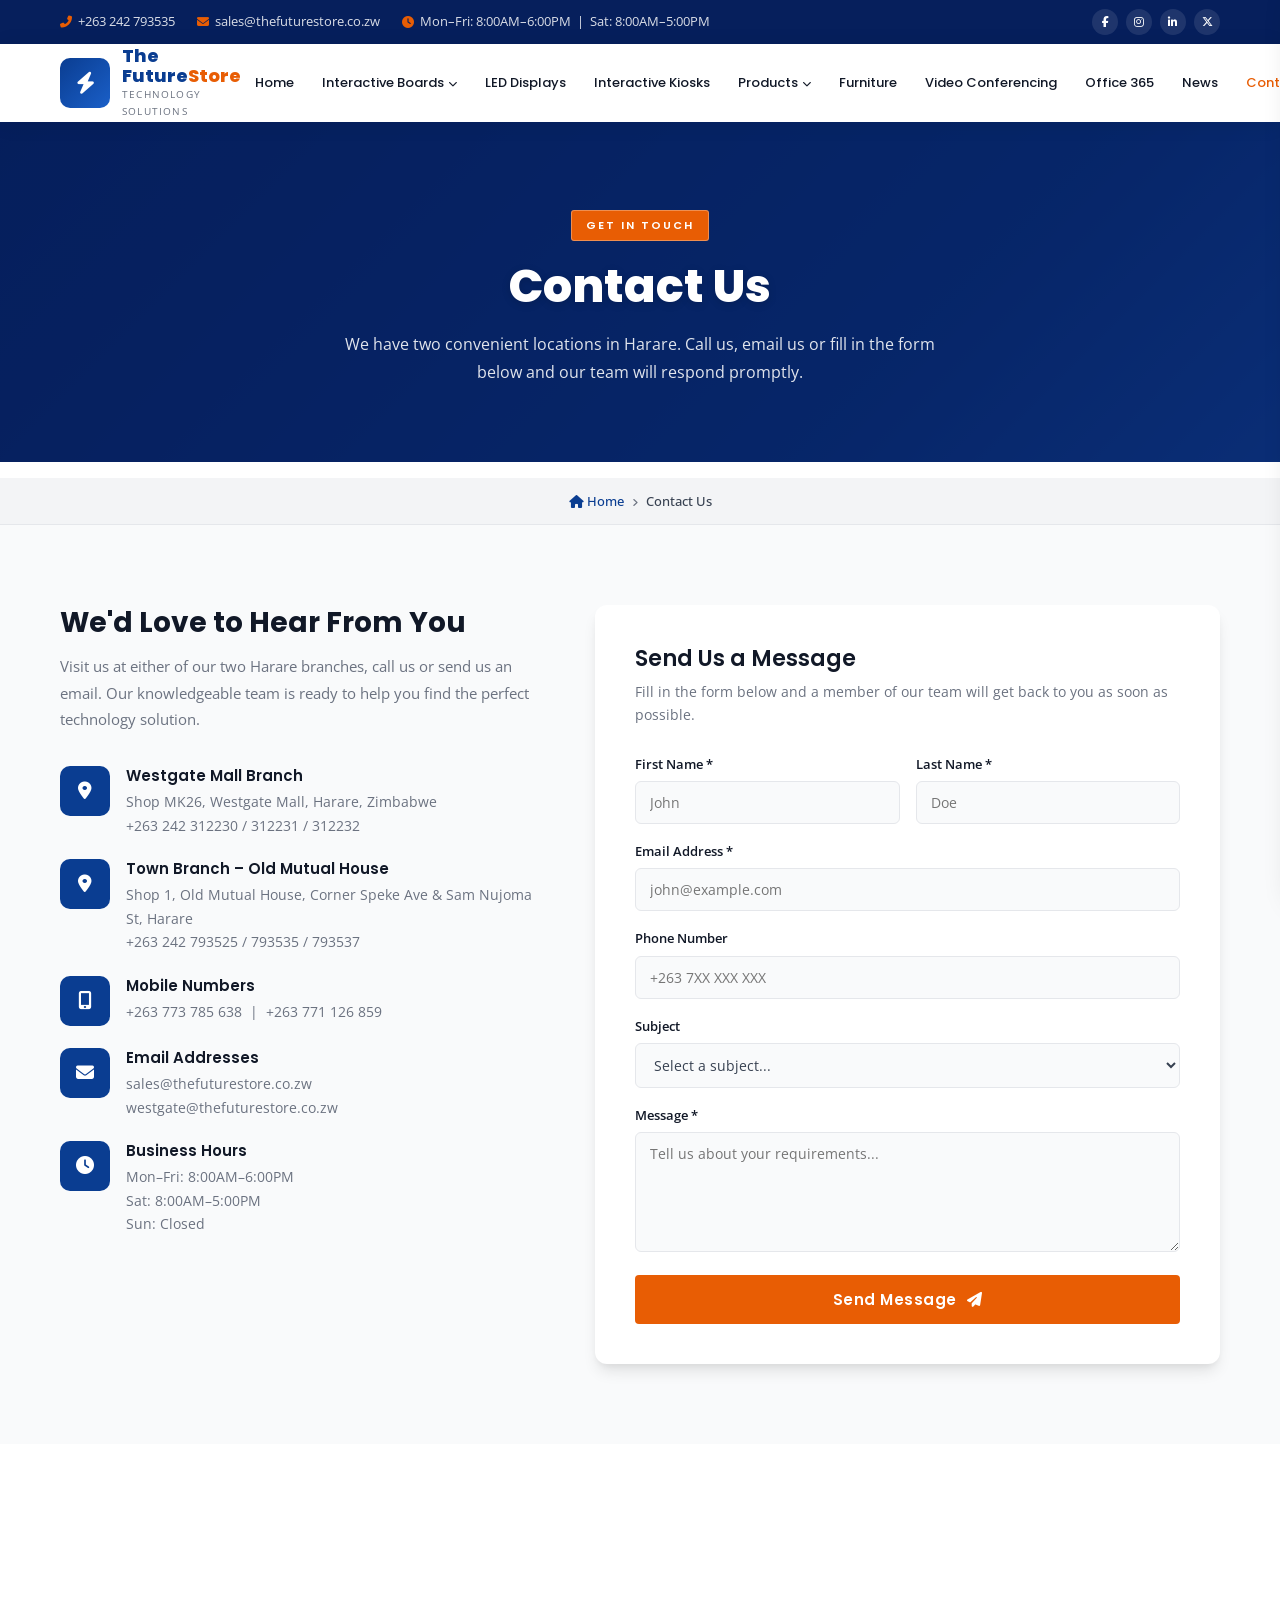
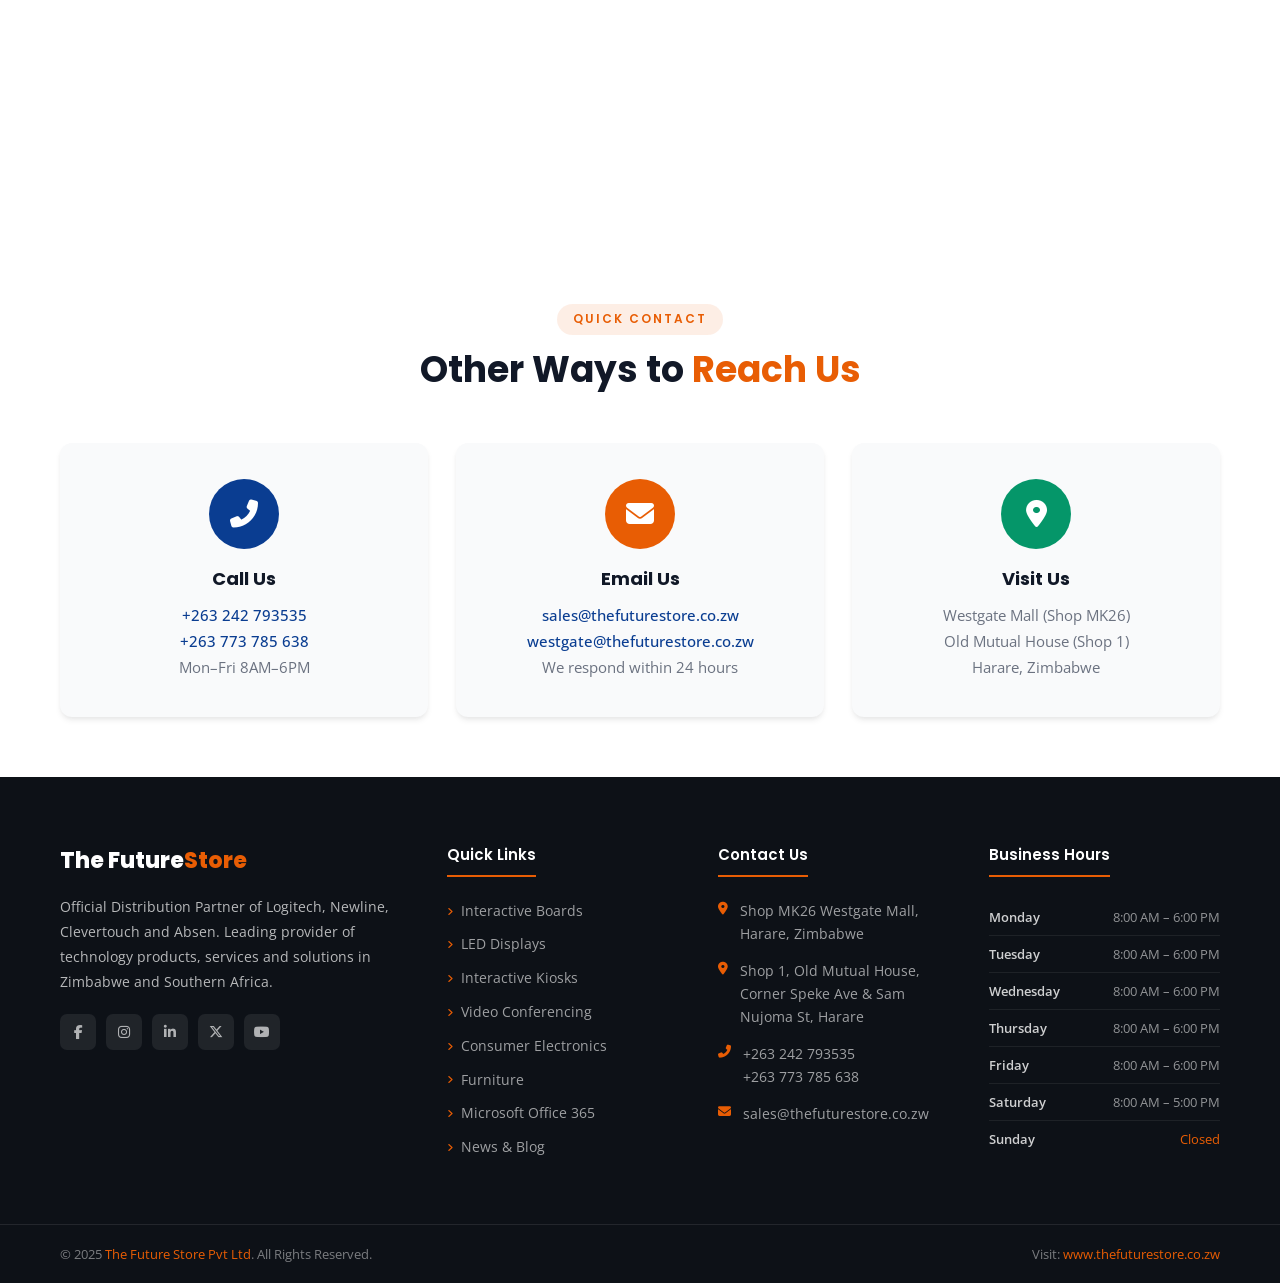
<file: contact.html>
<!DOCTYPE html>
<html lang="en">
<head>
  <meta charset="UTF-8">
  <meta name="viewport" content="width=device-width, initial-scale=1.0">
  <title>Contact Us - The Future Store</title>
  <meta name="description" content="Contact The Future Store Zimbabwe. Visit us at Westgate Mall or Old Mutual House in Harare. Call +263 242 793535 or email sales@thefuturestore.co.zw.">
  <meta name="keywords" content="contact, The Future Store, Harare, Zimbabwe, Westgate Mall, Old Mutual House, interactive boards, technology">

  <link rel="preconnect" href="https://fonts.googleapis.com">
  <link rel="preconnect" href="https://fonts.gstatic.com" crossorigin>
  <link href="https://fonts.googleapis.com/css2?family=Poppins:wght@300;400;500;600;700;800&family=Open+Sans:ital,wght@0,300;0,400;0,600;0,700;1,400&display=swap" rel="stylesheet">
  <link rel="stylesheet" href="https://cdnjs.cloudflare.com/ajax/libs/font-awesome/6.5.0/css/all.min.css">
  <link rel="stylesheet" href="css/style.css">

  <style>
    /* ── Page Hero – gradient only (no bg image) ── */
    .page-hero {
      position: relative;
      height: 340px;
      background: linear-gradient(135deg, var(--primary-dark) 0%, var(--primary) 70%, #1a5fc8 100%);
      display: flex;
      align-items: center;
    }
    .ph-content {
      position: relative;
      z-index: 1;
    }
    .ph-tag {
      display: inline-block;
      background: rgba(255,255,255,.18);
      color: #fff;
      font-family: 'Poppins', sans-serif;
      font-size: 11px;
      font-weight: 600;
      letter-spacing: 2px;
      text-transform: uppercase;
      padding: 5px 14px;
      border-radius: 3px;
      margin-bottom: 16px;
      border: 1px solid rgba(255,255,255,.3);
    }
    .ph-content h1 {
      font-size: 46px;
      font-weight: 800;
      color: #fff;
      margin-bottom: 16px;
      line-height: 1.2;
      text-shadow: 0 2px 8px rgba(0,0,0,.15);
    }
    .ph-content p {
      color: rgba(255,255,255,.88);
      font-size: 16px;
      max-width: 600px;
      line-height: 1.75;
    }

    /* ── Breadcrumb ── */
    .breadcrumb {
      background: var(--bg-light);
      border-bottom: 1px solid var(--border);
      padding: 12px 0;
    }
    .breadcrumb ol {
      display: flex;
      align-items: center;
      gap: 8px;
      list-style: none;
      font-size: 13px;
      color: var(--text-light);
    }
    .breadcrumb ol li + li::before {
      content: '\f105';
      font-family: 'Font Awesome 6 Free';
      font-weight: 900;
      font-size: 10px;
      color: var(--text-light);
      margin-right: 8px;
    }
    .breadcrumb ol li a {
      color: var(--primary);
      font-weight: 500;
      transition: color .3s;
    }
    .breadcrumb ol li a:hover { color: var(--accent); }
    .breadcrumb ol li:last-child { color: var(--text); font-weight: 500; }

    /* ── Contact Section ── */
    .contact-section {
      padding: 80px 0;
      background: var(--bg-lighter);
    }

    /* ── Contact Grid ── */
    .contact-grid {
      display: grid;
      grid-template-columns: 1fr 1.3fr;
      gap: 55px;
      align-items: start;
    }

    /* ── Contact Info Col ── */
    .contact-info-col h3 {
      font-size: 28px;
      font-weight: 700;
      margin-bottom: 12px;
      color: var(--dark);
    }
    .contact-info-col > p {
      color: var(--text-light);
      margin-bottom: 34px;
      line-height: 1.75;
    }
    .cinfo-list {
      display: flex;
      flex-direction: column;
      gap: 22px;
    }
    .cinfo-item {
      display: flex;
      gap: 16px;
      align-items: flex-start;
    }
    .cinfo-icon {
      width: 50px;
      height: 50px;
      background: var(--primary);
      border-radius: 10px;
      display: flex;
      align-items: center;
      justify-content: center;
      color: #fff;
      font-size: 18px;
      flex-shrink: 0;
    }
    .cinfo-body h4 {
      font-family: 'Poppins', sans-serif;
      font-size: 15px;
      font-weight: 600;
      margin-bottom: 4px;
      color: var(--dark);
    }
    .cinfo-body p,
    .cinfo-body a {
      color: var(--text-light);
      font-size: 14px;
      line-height: 1.7;
    }
    .cinfo-body a:hover { color: var(--accent); }

    /* ── Contact Form Card ── */
    .contact-form-card {
      background: #fff;
      border-radius: 12px;
      padding: 40px;
      box-shadow: 0 10px 15px -3px rgba(0,0,0,.10), 0 4px 6px -2px rgba(0,0,0,.05);
    }
    .contact-form-card h3 {
      font-size: 22px;
      font-weight: 600;
      margin-bottom: 6px;
      color: var(--dark);
    }
    .contact-form-card .sub {
      color: var(--text-light);
      font-size: 14px;
      margin-bottom: 26px;
    }

    .form-row-2 {
      display: grid;
      grid-template-columns: 1fr 1fr;
      gap: 16px;
    }
    .form-group {
      margin-bottom: 16px;
    }
    .form-group label {
      display: block;
      font-size: 13px;
      font-weight: 600;
      color: var(--dark);
      margin-bottom: 6px;
    }
    .form-group input,
    .form-group select,
    .form-group textarea {
      width: 100%;
      padding: 11px 14px;
      border: 1.5px solid var(--border);
      border-radius: 6px;
      font-family: 'Open Sans', sans-serif;
      font-size: 14px;
      color: var(--text);
      background: var(--bg-lighter);
      outline: none;
      transition: border-color .3s, background .3s;
    }
    .form-group input:focus,
    .form-group select:focus,
    .form-group textarea:focus {
      border-color: var(--primary);
      background: #fff;
    }
    .form-group textarea {
      resize: vertical;
      min-height: 120px;
    }
    .btn-submit {
      width: 100%;
      padding: 13px;
      font-size: 15px;
      display: flex;
      align-items: center;
      justify-content: center;
      gap: 10px;
    }

    /* ── Map Wrap ── */
    .map-wrap {
      height: 400px;
    }
    .map-wrap iframe {
      width: 100%;
      height: 100%;
      border: none;
      display: block;
    }

    /* ── Quick Contact Icon Cards ── */
    .quick-contact-section {
      padding: 60px 0;
      background: #fff;
    }
    .icon-cards-grid {
      display: grid;
      grid-template-columns: repeat(3, 1fr);
      gap: 28px;
      margin-top: 50px;
    }
    .icon-card {
      background: var(--bg-lighter);
      border-radius: 12px;
      padding: 36px 30px;
      text-align: center;
      box-shadow: 0 4px 6px -1px rgba(0,0,0,.08), 0 2px 4px -1px rgba(0,0,0,.04);
      transition: transform .3s, box-shadow .3s;
    }
    .icon-card:hover {
      transform: translateY(-6px);
      box-shadow: 0 10px 15px -3px rgba(0,0,0,.10), 0 4px 6px -2px rgba(0,0,0,.05);
    }
    .ic-icon {
      width: 72px;
      height: 72px;
      border-radius: 50%;
      display: flex;
      align-items: center;
      justify-content: center;
      font-size: 28px;
      color: #fff;
      margin: 0 auto 20px;
    }
    .icon-card h4 {
      font-family: 'Poppins', sans-serif;
      font-size: 18px;
      font-weight: 700;
      color: var(--dark);
      margin-bottom: 12px;
    }
    .icon-card p {
      color: var(--text-light);
      font-size: 14.5px;
      line-height: 1.8;
    }
    .icon-card a {
      color: var(--primary);
      font-weight: 500;
    }
    .icon-card a:hover { color: var(--accent); }

    /* ── Responsive ── */
    @media (max-width: 992px) {
      .contact-grid { grid-template-columns: 1fr; }
      .icon-cards-grid { grid-template-columns: 1fr; max-width: 480px; margin-left: auto; margin-right: auto; }
      .ph-content h1 { font-size: 36px; }
    }
    @media (max-width: 768px) {
      .form-row-2 { grid-template-columns: 1fr; }
      .contact-form-card { padding: 28px 20px; }
      .page-hero { height: 280px; }
      .ph-content h1 { font-size: 28px; }
    }
    @media (max-width: 520px) {
      .ph-content h1 { font-size: 24px; }
    }
  </style>
</head>
<body>

  <!-- TOP BAR -->
  <div class="top-bar"><div class="container"><div class="top-bar-left"><span><i class="fas fa-phone-alt"></i> +263 242 793535</span><span><i class="fas fa-envelope"></i> sales@thefuturestore.co.zw</span><span><i class="fas fa-clock"></i> Mon–Fri: 8:00AM–6:00PM &nbsp;|&nbsp; Sat: 8:00AM–5:00PM</span></div><div class="top-bar-right"><a href="https://www.facebook.com/thefuturestoresz/" target="_blank" rel="noopener"><i class="fab fa-facebook-f"></i></a><a href="https://www.instagram.com/thefuturestorezim/" target="_blank" rel="noopener"><i class="fab fa-instagram"></i></a><a href="https://zw.linkedin.com/company/the-future-store-zim" target="_blank" rel="noopener"><i class="fab fa-linkedin-in"></i></a><a href="#"><i class="fab fa-x-twitter"></i></a></div></div></div>

  <!-- HEADER -->
  <header id="site-header"><div class="container"><div class="header-inner">
    <a href="index.html" class="logo"><div class="logo-mark"><i class="fas fa-bolt"></i></div><div class="logo-text"><span class="brand">The Future<em>Store</em></span><span class="tagline">Technology Solutions</span></div></a>
    <nav aria-label="Main navigation"><ul>
      <li><a href="index.html">Home</a></li>
      <li><a href="interactive-boards.html">Interactive Boards <i class="fas fa-chevron-down"></i></a><ul class="dropdown"><li><a href="clevertouch.html"><i class="fas fa-angle-right"></i> Clevertouch</a></li><li><a href="newline.html"><i class="fas fa-angle-right"></i> Newline</a></li><li><a href="interactive-boards.html"><i class="fas fa-angle-right"></i> All Interactive Boards</a></li></ul></li>
      <li><a href="led-displays.html">LED Displays</a></li>
      <li><a href="interactive-kiosk.html">Interactive Kiosks</a></li>
      <li><a href="products.html">Products <i class="fas fa-chevron-down"></i></a><ul class="dropdown"><li><a href="products.html#tablets"><i class="fas fa-angle-right"></i> Tablets</a></li><li><a href="products.html#laptops"><i class="fas fa-angle-right"></i> Laptops</a></li><li><a href="products.html#computers"><i class="fas fa-angle-right"></i> Computers</a></li><li><a href="products.html#projectors"><i class="fas fa-angle-right"></i> Projectors</a></li></ul></li>
      <li><a href="furniture.html">Furniture</a></li>
      <li><a href="video-conferencing.html">Video Conferencing</a></li>
      <li><a href="office-365.html">Office 365</a></li>
      <li><a href="news.html">News</a></li>
      <li class="active"><a href="contact.html">Contact</a></li>
    </ul></nav>
    <button class="menu-toggle" id="menuToggle" aria-label="Open menu" aria-expanded="false"><i class="fas fa-bars"></i></button>
  </div></div></header>

  <!-- MOBILE NAV -->
  <div class="mob-overlay" id="mobOverlay"></div>
  <div class="mob-nav" id="mobNav" aria-hidden="true">
    <div class="mob-nav-head"><span style="font-family:'Poppins',sans-serif;font-weight:800;font-size:17px;color:#0a3d91;">The Future<em style="color:#e85d04;font-style:normal;">Store</em></span><button class="mob-close-btn" id="mobClose" aria-label="Close menu"><i class="fas fa-times"></i></button></div>
    <ul>
      <li><a href="index.html">Home</a></li>
      <li><a href="#" class="mob-has-sub">Interactive Boards <i class="fas fa-chevron-down"></i></a><ul class="mob-sub-list"><li><a href="clevertouch.html"><i class="fas fa-angle-right"></i> Clevertouch</a></li><li><a href="newline.html"><i class="fas fa-angle-right"></i> Newline</a></li><li><a href="interactive-boards.html"><i class="fas fa-angle-right"></i> All Interactive Boards</a></li></ul></li>
      <li><a href="led-displays.html">LED Displays</a></li>
      <li><a href="interactive-kiosk.html">Interactive Kiosks</a></li>
      <li><a href="#" class="mob-has-sub">Products <i class="fas fa-chevron-down"></i></a><ul class="mob-sub-list"><li><a href="products.html#tablets"><i class="fas fa-angle-right"></i> Tablets</a></li><li><a href="products.html#laptops"><i class="fas fa-angle-right"></i> Laptops</a></li><li><a href="products.html#computers"><i class="fas fa-angle-right"></i> Computers</a></li><li><a href="products.html#projectors"><i class="fas fa-angle-right"></i> Projectors</a></li></ul></li>
      <li><a href="furniture.html">Furniture</a></li>
      <li><a href="video-conferencing.html">Video Conferencing</a></li>
      <li><a href="office-365.html">Office 365</a></li>
      <li><a href="news.html">News</a></li>
      <li><a href="contact.html">Contact</a></li>
    </ul>
  </div>

  <!-- PAGE HERO -->
  <section class="page-hero" aria-label="Contact hero">
    <div class="container">
      <div class="ph-content">
        <span class="ph-tag">Get In Touch</span>
        <h1>Contact Us</h1>
        <p>We have two convenient locations in Harare. Call us, email us or fill in the form below and our team will respond promptly.</p>
      </div>
    </div>
  </section>

  <!-- BREADCRUMB -->
  <nav class="breadcrumb" aria-label="Breadcrumb">
    <div class="container">
      <ol>
        <li><a href="index.html"><i class="fas fa-home"></i> Home</a></li>
        <li>Contact Us</li>
      </ol>
    </div>
  </nav>

  <!-- CONTACT SECTION -->
  <section class="contact-section">
    <div class="container">
      <div class="contact-grid">

        <!-- LEFT – Contact Info -->
        <div class="contact-info-col">
          <h3>We'd Love to Hear From You</h3>
          <p>Visit us at either of our two Harare branches, call us or send us an email. Our knowledgeable team is ready to help you find the perfect technology solution.</p>

          <div class="cinfo-list">

            <!-- Westgate -->
            <div class="cinfo-item">
              <div class="cinfo-icon"><i class="fas fa-map-marker-alt"></i></div>
              <div class="cinfo-body">
                <h4>Westgate Mall Branch</h4>
                <p>Shop MK26, Westgate Mall, Harare, Zimbabwe</p>
                <p>
                  <a href="tel:+263242312230">+263 242 312230</a> /
                  <a href="tel:+263242312231">312231</a> /
                  <a href="tel:+263242312232">312232</a>
                </p>
              </div>
            </div>

            <!-- Old Mutual House -->
            <div class="cinfo-item">
              <div class="cinfo-icon"><i class="fas fa-map-marker-alt"></i></div>
              <div class="cinfo-body">
                <h4>Town Branch – Old Mutual House</h4>
                <p>Shop 1, Old Mutual House, Corner Speke Ave &amp; Sam Nujoma St, Harare</p>
                <p>
                  <a href="tel:+263242793525">+263 242 793525</a> /
                  <a href="tel:+263242793535">793535</a> /
                  <a href="tel:+263242793537">793537</a>
                </p>
              </div>
            </div>

            <!-- Mobile -->
            <div class="cinfo-item">
              <div class="cinfo-icon"><i class="fas fa-mobile-alt"></i></div>
              <div class="cinfo-body">
                <h4>Mobile Numbers</h4>
                <p>
                  <a href="tel:+263773785638">+263 773 785 638</a> &nbsp;|&nbsp;
                  <a href="tel:+263771126859">+263 771 126 859</a>
                </p>
              </div>
            </div>

            <!-- Email -->
            <div class="cinfo-item">
              <div class="cinfo-icon"><i class="fas fa-envelope"></i></div>
              <div class="cinfo-body">
                <h4>Email Addresses</h4>
                <p><a href="mailto:sales@thefuturestore.co.zw">sales@thefuturestore.co.zw</a></p>
                <p><a href="mailto:westgate@thefuturestore.co.zw">westgate@thefuturestore.co.zw</a></p>
              </div>
            </div>

            <!-- Hours -->
            <div class="cinfo-item">
              <div class="cinfo-icon"><i class="fas fa-clock"></i></div>
              <div class="cinfo-body">
                <h4>Business Hours</h4>
                <p>Mon–Fri: 8:00AM–6:00PM</p>
                <p>Sat: 8:00AM–5:00PM</p>
                <p>Sun: Closed</p>
              </div>
            </div>

          </div>
        </div>

        <!-- RIGHT – Contact Form -->
        <div class="contact-form-card">
          <h3>Send Us a Message</h3>
          <p class="sub">Fill in the form below and a member of our team will get back to you as soon as possible.</p>

          <form id="contactForm" novalidate>
            <div class="form-row-2">
              <div class="form-group">
                <label for="fname">First Name *</label>
                <input type="text" id="fname" name="fname" placeholder="John" required>
              </div>
              <div class="form-group">
                <label for="lname">Last Name *</label>
                <input type="text" id="lname" name="lname" placeholder="Doe" required>
              </div>
            </div>

            <div class="form-group">
              <label for="email">Email Address *</label>
              <input type="email" id="email" name="email" placeholder="john@example.com" required>
            </div>

            <div class="form-group">
              <label for="phone">Phone Number</label>
              <input type="tel" id="phone" name="phone" placeholder="+263 7XX XXX XXX">
            </div>

            <div class="form-group">
              <label for="subject">Subject</label>
              <select id="subject" name="subject">
                <option value="" disabled selected>Select a subject...</option>
                <option value="general">General Enquiry</option>
                <option value="clevertouch">Interactive Boards – Clevertouch</option>
                <option value="newline">Interactive Boards – Newline</option>
                <option value="led">LED Displays (Absen)</option>
                <option value="video">Video Conferencing (Logitech)</option>
                <option value="kiosk">Interactive Kiosks</option>
                <option value="electronics">Consumer Electronics (Laptops/Tablets/Projectors)</option>
                <option value="furniture">Furniture</option>
                <option value="office365">Microsoft Office 365</option>
                <option value="demo">Request a Demo</option>
              </select>
            </div>

            <div class="form-group">
              <label for="message">Message *</label>
              <textarea id="message" name="message" placeholder="Tell us about your requirements..." required></textarea>
            </div>

            <button type="submit" class="btn btn-primary btn-submit">
              Send Message <i class="fas fa-paper-plane"></i>
            </button>
          </form>
        </div>

      </div>
    </div>
  </section>

  <!-- MAP -->
  <div class="map-wrap">
    <iframe
      src="https://www.google.com/maps/embed?pb=!1m18!1m12!1m3!1d3800.8241!2d31.043!3d-17.8315!2m3!1f0!2f0!3f0!3m2!1i1024!2i768!4f13.1!3m3!1m2!1s0x1931a4e7a1c60001%3A0x2b3af24e3ee07df!2sOld%20Mutual%20House%2C%20Harare%2C%20Zimbabwe!5e0!3m2!1sen!2szw!4v1716000000000!5m2!1sen!2szw"
      allowfullscreen=""
      loading="lazy"
      referrerpolicy="no-referrer-when-downgrade"
      title="The Future Store – Old Mutual House, Harare">
    </iframe>
  </div>

  <!-- QUICK CONTACT – 3 ICON CARDS -->
  <section class="quick-contact-section">
    <div class="container">
      <div class="section-title">
        <span class="tag">Quick Contact</span>
        <h2>Other Ways to <span>Reach Us</span></h2>
      </div>

      <div class="icon-cards-grid">

        <!-- Call Us -->
        <div class="icon-card">
          <div class="ic-icon" style="background:#0a3d91;">
            <i class="fas fa-phone-alt"></i>
          </div>
          <h4>Call Us</h4>
          <p>
            <a href="tel:+263242793535">+263 242 793535</a><br>
            <a href="tel:+263773785638">+263 773 785 638</a><br>
            Mon–Fri 8AM–6PM
          </p>
        </div>

        <!-- Email Us -->
        <div class="icon-card">
          <div class="ic-icon" style="background:#e85d04;">
            <i class="fas fa-envelope"></i>
          </div>
          <h4>Email Us</h4>
          <p>
            <a href="mailto:sales@thefuturestore.co.zw">sales@thefuturestore.co.zw</a><br>
            <a href="mailto:westgate@thefuturestore.co.zw">westgate@thefuturestore.co.zw</a><br>
            We respond within 24 hours
          </p>
        </div>

        <!-- Visit Us -->
        <div class="icon-card">
          <div class="ic-icon" style="background:#059669;">
            <i class="fas fa-map-marker-alt"></i>
          </div>
          <h4>Visit Us</h4>
          <p>
            Westgate Mall (Shop MK26)<br>
            Old Mutual House (Shop 1)<br>
            Harare, Zimbabwe
          </p>
        </div>

      </div>
    </div>
  </section>

  <!-- FOOTER -->
  <footer><div class="container"><div class="footer-grid">
    <div class="footer-col footer-brand"><span class="fn">The Future<em>Store</em></span><p>Official Distribution Partner of Logitech, Newline, Clevertouch and Absen. Leading provider of technology products, services and solutions in Zimbabwe and Southern Africa.</p><div class="footer-social"><a href="https://www.facebook.com/thefuturestoresz/" target="_blank" rel="noopener"><i class="fab fa-facebook-f"></i></a><a href="https://www.instagram.com/thefuturestorezim/" target="_blank" rel="noopener"><i class="fab fa-instagram"></i></a><a href="https://zw.linkedin.com/company/the-future-store-zim" target="_blank" rel="noopener"><i class="fab fa-linkedin-in"></i></a><a href="#"><i class="fab fa-x-twitter"></i></a><a href="#"><i class="fab fa-youtube"></i></a></div></div>
    <div class="footer-col"><h4>Quick Links</h4><ul class="footer-links"><li><a href="interactive-boards.html"><i class="fas fa-angle-right"></i> Interactive Boards</a></li><li><a href="led-displays.html"><i class="fas fa-angle-right"></i> LED Displays</a></li><li><a href="interactive-kiosk.html"><i class="fas fa-angle-right"></i> Interactive Kiosks</a></li><li><a href="video-conferencing.html"><i class="fas fa-angle-right"></i> Video Conferencing</a></li><li><a href="products.html"><i class="fas fa-angle-right"></i> Consumer Electronics</a></li><li><a href="furniture.html"><i class="fas fa-angle-right"></i> Furniture</a></li><li><a href="office-365.html"><i class="fas fa-angle-right"></i> Microsoft Office 365</a></li><li><a href="news.html"><i class="fas fa-angle-right"></i> News &amp; Blog</a></li></ul></div>
    <div class="footer-col"><h4>Contact Us</h4><div class="fci"><i class="fas fa-map-marker-alt"></i><span>Shop MK26 Westgate Mall, Harare, Zimbabwe</span></div><div class="fci"><i class="fas fa-map-marker-alt"></i><span>Shop 1, Old Mutual House, Corner Speke Ave &amp; Sam Nujoma St, Harare</span></div><div class="fci"><i class="fas fa-phone-alt"></i><span><a href="tel:+263242793535">+263 242 793535</a><br><a href="tel:+263773785638">+263 773 785 638</a></span></div><div class="fci"><i class="fas fa-envelope"></i><span><a href="mailto:sales@thefuturestore.co.zw">sales@thefuturestore.co.zw</a></span></div></div>
    <div class="footer-col"><h4>Business Hours</h4><div class="hours-row"><span class="day">Monday</span><span>8:00 AM – 6:00 PM</span></div><div class="hours-row"><span class="day">Tuesday</span><span>8:00 AM – 6:00 PM</span></div><div class="hours-row"><span class="day">Wednesday</span><span>8:00 AM – 6:00 PM</span></div><div class="hours-row"><span class="day">Thursday</span><span>8:00 AM – 6:00 PM</span></div><div class="hours-row"><span class="day">Friday</span><span>8:00 AM – 6:00 PM</span></div><div class="hours-row"><span class="day">Saturday</span><span>8:00 AM – 5:00 PM</span></div><div class="hours-row"><span class="day">Sunday</span><span class="closed">Closed</span></div></div>
  </div></div>
  <div class="footer-bottom"><div class="container"><span>&copy; 2025 <a href="https://www.thefuturestore.co.zw" target="_blank" rel="noopener">The Future Store Pvt Ltd</a>. All Rights Reserved.</span><span>Visit: <a href="https://www.thefuturestore.co.zw" target="_blank" rel="noopener">www.thefuturestore.co.zw</a></span></div></div></footer>
  <button id="backTop" aria-label="Back to top"><i class="fas fa-chevron-up"></i></button>
  <script src="js/main.js"></script>
</body>
</html>
</file>
<file: css/style.css>
/* ==========================================================
   The Future Store – Shared Stylesheet
   www.thefuturestore.co.zw
   ========================================================== */

/* ── Custom Properties ── */
:root {
  --primary:      #0a3d91;
  --primary-dark: #061f5c;
  --accent:       #e85d04;
  --accent-dark:  #c44d03;
  --dark:         #111827;
  --text:         #374151;
  --text-light:   #6b7280;
  --bg-light:     #f3f4f6;
  --bg-lighter:   #f9fafb;
  --border:       #e5e7eb;
  --white:        #ffffff;
  --shadow:       0 4px 6px -1px rgba(0,0,0,.10), 0 2px 4px -1px rgba(0,0,0,.06);
  --shadow-lg:    0 10px 15px -3px rgba(0,0,0,.10), 0 4px 6px -2px rgba(0,0,0,.05);
  --shadow-xl:    0 20px 25px -5px rgba(0,0,0,.10), 0 10px 10px -5px rgba(0,0,0,.04);
  --radius:       8px;
}

/* ── Reset ── */
*, *::before, *::after { box-sizing: border-box; margin: 0; padding: 0; }
html { scroll-behavior: smooth; }
body { font-family: 'Open Sans', sans-serif; color: var(--text); line-height: 1.7; font-size: 15px; }
h1, h2, h3, h4, h5, h6 { font-family: 'Poppins', sans-serif; color: var(--dark); line-height: 1.3; }
a { color: inherit; text-decoration: none; }
img { max-width: 100%; height: auto; display: block; }
ul { list-style: none; }

/* ── Container ── */
.container { max-width: 1200px; margin: 0 auto; padding: 0 20px; }

/* ── Buttons ── */
.btn {
  display: inline-block;
  padding: 12px 28px;
  border-radius: 4px;
  font-family: 'Poppins', sans-serif;
  font-weight: 600;
  font-size: 14px;
  letter-spacing: .5px;
  transition: all .3s ease;
  cursor: pointer;
  border: none;
  text-align: center;
}
.btn-primary { background: var(--accent); color: #fff; }
.btn-primary:hover { background: var(--accent-dark); transform: translateY(-2px); box-shadow: 0 6px 18px rgba(232,93,4,.35); }
.btn-outline { background: transparent; color: #fff; border: 2px solid #fff; }
.btn-outline:hover { background: #fff; color: var(--primary); }
.btn-secondary { background: var(--primary); color: #fff; }
.btn-secondary:hover { background: var(--primary-dark); transform: translateY(-2px); }
.btn-sm { padding: 9px 20px; font-size: 13px; }

/* ── Section Title ── */
.section-title { text-align: center; margin-bottom: 50px; }
.section-title .tag {
  display: inline-block;
  background: rgba(232,93,4,.1);
  color: var(--accent);
  font-family: 'Poppins', sans-serif;
  font-size: 12px; font-weight: 600;
  letter-spacing: 2px; text-transform: uppercase;
  padding: 5px 16px; border-radius: 20px;
  margin-bottom: 12px;
}
.section-title h2 { font-size: 36px; font-weight: 700; margin-bottom: 15px; }
.section-title h2 span { color: var(--accent); }
.section-title p { color: var(--text-light); max-width: 620px; margin: 0 auto; font-size: 15.5px; }

/* ══════════════════════════════════════════
   TOP BAR
══════════════════════════════════════════ */
.top-bar {
  background: var(--primary-dark);
  color: rgba(255,255,255,.85);
  padding: 9px 0;
  font-size: 12.5px;
}
.top-bar .container { display: flex; justify-content: space-between; align-items: center; }
.top-bar-left { display: flex; gap: 22px; flex-wrap: wrap; }
.top-bar-left span { display: flex; align-items: center; gap: 6px; }
.top-bar-left i { color: var(--accent); font-size: 12px; }
.top-bar-right { display: flex; gap: 8px; }
.top-bar-right a {
  width: 26px; height: 26px;
  background: rgba(255,255,255,.1);
  border-radius: 50%;
  display: flex; align-items: center; justify-content: center;
  color: #fff; font-size: 11px;
  transition: background .3s;
}
.top-bar-right a:hover { background: var(--accent); }

/* ══════════════════════════════════════════
   HEADER
══════════════════════════════════════════ */
header {
  background: #fff;
  position: sticky; top: 0; z-index: 1000;
  box-shadow: 0 2px 20px rgba(0,0,0,.08);
  transition: box-shadow .3s;
}
header.scrolled { box-shadow: 0 2px 30px rgba(0,0,0,.15); }
.header-inner { display: flex; align-items: center; justify-content: space-between; height: 78px; }

/* Logo */
.logo { display: flex; align-items: center; gap: 12px; }
.logo-mark {
  width: 50px; height: 50px;
  background: linear-gradient(135deg, var(--primary), #1a5fc8);
  border-radius: 10px;
  display: flex; align-items: center; justify-content: center;
  color: #fff; font-size: 22px; flex-shrink: 0;
}
.logo-text .brand {
  font-family: 'Poppins', sans-serif;
  font-weight: 800; font-size: 18px;
  color: var(--primary); line-height: 1.1; display: block;
}
.logo-text .brand em { color: var(--accent); font-style: normal; }
.logo-text .tagline { font-size: 10px; color: var(--text-light); text-transform: uppercase; letter-spacing: 1.2px; display: block; }

/* Nav */
nav { display: flex; align-items: center; }
nav > ul { display: flex; }
nav > ul > li { position: relative; }
nav > ul > li > a {
  display: flex; align-items: center; gap: 4px;
  padding: 0 14px; height: 78px;
  font-family: 'Poppins', sans-serif;
  font-size: 13px; font-weight: 500;
  color: var(--dark); transition: color .3s; white-space: nowrap;
}
nav > ul > li > a i { font-size: 9px; }
nav > ul > li > a:hover,
nav > ul > li.active > a { color: var(--accent); }

/* Dropdown */
.dropdown {
  display: none; position: absolute; top: 100%; left: 0;
  background: #fff; min-width: 215px;
  box-shadow: 0 8px 30px rgba(0,0,0,.12);
  border-top: 3px solid var(--accent);
  border-radius: 0 0 8px 8px; z-index: 200;
}
nav > ul > li:hover .dropdown { display: block; }
.dropdown li a {
  display: flex; align-items: center; gap: 8px;
  padding: 11px 18px;
  font-family: 'Poppins', sans-serif;
  font-size: 13px; font-weight: 400;
  color: var(--text); border-bottom: 1px solid var(--border); transition: all .25s;
}
.dropdown li:last-child a { border-bottom: none; }
.dropdown li a:hover { background: var(--bg-light); color: var(--accent); padding-left: 24px; }
.dropdown li a i { color: var(--accent); font-size: 10px; }

/* Mobile toggle */
.menu-toggle { display: none; background: none; border: none; cursor: pointer; padding: 8px; color: var(--dark); font-size: 22px; }

/* ══════════════════════════════════════════
   MOBILE NAV
══════════════════════════════════════════ */
.mob-overlay { display: none; position: fixed; inset: 0; background: rgba(0,0,0,.5); z-index: 1100; }
.mob-overlay.open { display: block; }
.mob-nav {
  position: fixed; top: 0; right: -320px; width: 300px; height: 100vh;
  background: #fff; z-index: 1200; overflow-y: auto;
  transition: right .35s ease; box-shadow: -4px 0 30px rgba(0,0,0,.2);
}
.mob-nav.open { right: 0; }
.mob-nav-head { display: flex; justify-content: space-between; align-items: center; padding: 18px 20px; border-bottom: 1px solid var(--border); }
.mob-close-btn { background: none; border: none; font-size: 22px; cursor: pointer; color: var(--dark); }
.mob-nav ul { padding: 10px 0; }
.mob-nav ul li > a {
  display: flex; justify-content: space-between; align-items: center;
  padding: 13px 22px;
  font-family: 'Poppins', sans-serif; font-size: 14px; font-weight: 500;
  color: var(--dark); border-bottom: 1px solid var(--border); transition: background .2s;
}
.mob-nav ul li > a:hover { background: var(--bg-light); color: var(--accent); }
.mob-sub-list { display: none; background: var(--bg-lighter); }
.mob-sub-list.open { display: block; }
.mob-sub-list li a {
  padding: 11px 22px 11px 36px; font-size: 13px; font-weight: 400;
  color: var(--text-light); display: flex; align-items: center; gap: 8px;
  border-bottom: 1px solid var(--border);
}
.mob-sub-list li a:hover { color: var(--accent); }
.mob-sub-list li a i { color: var(--accent); font-size: 9px; }

/* ══════════════════════════════════════════
   PAGE HERO  (inner pages banner)
══════════════════════════════════════════ */
.page-hero {
  background: linear-gradient(135deg, var(--primary-dark) 0%, var(--primary) 60%, #1a5fc8 100%);
  background-size: cover; background-position: center;
  position: relative; padding: 72px 0 60px; text-align: center;
}
.page-hero::before { content: ''; position: absolute; inset: 0; background: rgba(6,31,92,.76); z-index: 1; }
.page-hero .ph-inner { position: relative; z-index: 2; }
.page-hero .ph-tag {
  display: inline-block; background: var(--accent); color: #fff;
  font-family: 'Poppins', sans-serif; font-size: 11px; font-weight: 600;
  letter-spacing: 2px; text-transform: uppercase;
  padding: 5px 14px; border-radius: 3px; margin-bottom: 18px;
}
.page-hero h1 { font-size: 44px; font-weight: 800; color: #fff; margin-bottom: 14px; text-shadow: 0 2px 8px rgba(0,0,0,.2); }
.page-hero .ph-desc { color: rgba(255,255,255,.85); font-size: 16.5px; max-width: 620px; margin: 0 auto 20px; line-height: 1.75; }
.breadcrumb { display: flex; align-items: center; justify-content: center; gap: 6px; color: rgba(255,255,255,.6); font-size: 13px; margin-top: 16px; }
.breadcrumb a { color: var(--accent); transition: color .3s; }
.breadcrumb a:hover { color: #fff; }
.breadcrumb .sep { font-size: 10px; }

/* ══════════════════════════════════════════
   STATS BAR
══════════════════════════════════════════ */
.stats-bar { background: var(--primary); padding: 32px 0; }
.stats-grid { display: grid; grid-template-columns: repeat(4, 1fr); }
.stat-item { text-align: center; padding: 12px 20px; border-right: 1px solid rgba(255,255,255,.15); }
.stat-item:last-child { border-right: none; }
.stat-number { font-family: 'Poppins', sans-serif; font-size: 38px; font-weight: 800; color: var(--accent); line-height: 1; margin-bottom: 6px; }
.stat-label { font-size: 12.5px; color: rgba(255,255,255,.75); text-transform: uppercase; letter-spacing: 1px; }

/* ══════════════════════════════════════════
   INNER PAGE SHARED COMPONENTS
══════════════════════════════════════════ */

/* Intro section */
.intro-section { padding: 70px 0; background: #fff; }
.intro-grid { display: grid; grid-template-columns: 1fr 1fr; gap: 60px; align-items: center; }
.intro-img { border-radius: 12px; overflow: hidden; box-shadow: var(--shadow-lg); }
.intro-img img { width: 100%; height: 380px; object-fit: cover; }
.intro-text .subtag {
  display: inline-block; background: rgba(232,93,4,.1); color: var(--accent);
  font-family: 'Poppins', sans-serif; font-size: 12px; font-weight: 600;
  letter-spacing: 2px; text-transform: uppercase;
  padding: 5px 16px; border-radius: 20px; margin-bottom: 14px;
}
.intro-text h2 { font-size: 32px; font-weight: 700; margin-bottom: 16px; }
.intro-text h2 span { color: var(--accent); }
.intro-text p { color: var(--text-light); font-size: 15px; margin-bottom: 14px; line-height: 1.8; }

/* Feature list */
.feat-list { margin: 20px 0; display: flex; flex-direction: column; gap: 10px; }
.feat-list li { display: flex; align-items: flex-start; gap: 10px; font-size: 14.5px; }
.feat-list li i { color: var(--accent); margin-top: 4px; font-size: 14px; flex-shrink: 0; }

/* Icon cards grid */
.icon-cards { display: grid; grid-template-columns: repeat(3, 1fr); gap: 28px; }
.icon-card {
  background: #fff; border-radius: var(--radius);
  padding: 34px 28px; text-align: center;
  box-shadow: var(--shadow); transition: transform .3s, box-shadow .3s;
}
.icon-card:hover { transform: translateY(-6px); box-shadow: var(--shadow-lg); }
.icon-card .ic-icon {
  width: 70px; height: 70px; border-radius: 50%;
  display: flex; align-items: center; justify-content: center;
  font-size: 28px; color: #fff; margin: 0 auto 18px;
}
.icon-card h3 { font-size: 17px; font-weight: 600; margin-bottom: 10px; }
.icon-card p { color: var(--text-light); font-size: 14px; line-height: 1.75; }

/* Product cards */
.product-grid { display: grid; grid-template-columns: repeat(3, 1fr); gap: 28px; }
.product-card {
  background: #fff; border-radius: var(--radius);
  overflow: hidden; box-shadow: var(--shadow);
  transition: transform .35s, box-shadow .35s;
}
.product-card:hover { transform: translateY(-7px); box-shadow: var(--shadow-lg); }
.pc-img { height: 220px; overflow: hidden; position: relative; }
.pc-img img { width: 100%; height: 100%; object-fit: cover; transition: transform .4s; }
.product-card:hover .pc-img img { transform: scale(1.05); }
.pc-badge {
  position: absolute; top: 14px; left: 14px;
  background: var(--accent); color: #fff;
  font-family: 'Poppins', sans-serif; font-size: 11px; font-weight: 600;
  padding: 4px 10px; border-radius: 3px;
}
.pc-body { padding: 24px; }
.pc-body h3 { font-size: 17px; font-weight: 600; color: var(--primary); margin-bottom: 8px; }
.pc-body p { color: var(--text-light); font-size: 14px; line-height: 1.75; margin-bottom: 14px; }
.pc-features { display: flex; flex-direction: column; gap: 6px; margin-bottom: 18px; }
.pc-features li { display: flex; align-items: center; gap: 8px; font-size: 13.5px; color: var(--text); }
.pc-features li i { color: var(--accent); font-size: 12px; }

/* Two-col layout */
.two-col { display: grid; grid-template-columns: 1fr 1fr; gap: 50px; align-items: start; }
.two-col-center { align-items: center; }

/* CTA Section */
.cta-section {
  background: linear-gradient(135deg, var(--primary-dark) 0%, var(--primary) 60%, #1a5fc8 100%);
  padding: 65px 0; text-align: center;
}
.cta-section h2 { font-size: 34px; font-weight: 700; color: #fff; margin-bottom: 14px; }
.cta-section p { color: rgba(255,255,255,.85); font-size: 16px; max-width: 580px; margin: 0 auto 28px; }
.cta-btns { display: flex; gap: 14px; justify-content: center; flex-wrap: wrap; }

/* Highlight boxes */
.highlight-grid { display: grid; grid-template-columns: repeat(2, 1fr); gap: 24px; }
.highlight-box {
  background: var(--bg-lighter);
  border-left: 4px solid var(--accent);
  border-radius: 0 var(--radius) var(--radius) 0;
  padding: 22px 24px;
}
.highlight-box h4 { font-size: 16px; font-weight: 600; margin-bottom: 8px; color: var(--primary); }
.highlight-box p { color: var(--text-light); font-size: 14px; line-height: 1.7; }

/* Plan cards (Office 365) */
.plan-grid { display: grid; grid-template-columns: repeat(3, 1fr); gap: 28px; }
.plan-card {
  background: #fff; border-radius: 12px;
  padding: 36px 30px; box-shadow: var(--shadow);
  text-align: center; position: relative;
  transition: transform .3s, box-shadow .3s;
  border-top: 4px solid var(--border);
}
.plan-card:hover { transform: translateY(-6px); box-shadow: var(--shadow-lg); }
.plan-card.featured { border-top-color: var(--accent); }
.plan-card.featured::before {
  content: 'Most Popular';
  position: absolute; top: -12px; left: 50%; transform: translateX(-50%);
  background: var(--accent); color: #fff;
  font-family: 'Poppins', sans-serif; font-size: 11px; font-weight: 600;
  padding: 3px 14px; border-radius: 20px; white-space: nowrap;
}
.plan-name { font-family: 'Poppins', sans-serif; font-size: 13px; font-weight: 600; letter-spacing: 2px; text-transform: uppercase; color: var(--text-light); margin-bottom: 10px; }
.plan-price { font-family: 'Poppins', sans-serif; font-size: 40px; font-weight: 800; color: var(--primary); line-height: 1; margin-bottom: 4px; }
.plan-price span { font-size: 16px; font-weight: 500; }
.plan-period { color: var(--text-light); font-size: 13px; margin-bottom: 24px; }
.plan-features { text-align: left; margin-bottom: 28px; display: flex; flex-direction: column; gap: 10px; }
.plan-features li { display: flex; align-items: flex-start; gap: 10px; font-size: 14px; color: var(--text); }
.plan-features li i { color: var(--accent); margin-top: 3px; font-size: 13px; flex-shrink: 0; }
.plan-features li.disabled { color: var(--text-light); }
.plan-features li.disabled i { color: var(--border); }

/* Blog / News list */
.news-grid-inner { display: grid; grid-template-columns: repeat(3, 1fr); gap: 30px; }
.news-card { background: #fff; border-radius: var(--radius); overflow: hidden; box-shadow: var(--shadow); transition: transform .3s, box-shadow .3s; }
.news-card:hover { transform: translateY(-6px); box-shadow: var(--shadow-lg); }
.news-img { height: 210px; overflow: hidden; }
.news-img img { width: 100%; height: 100%; object-fit: cover; transition: transform .4s; }
.news-card:hover .news-img img { transform: scale(1.06); }
.news-body { padding: 26px; }
.news-meta { display: flex; align-items: center; gap: 14px; margin-bottom: 12px; }
.news-cat { background: var(--accent); color: #fff; font-size: 10.5px; font-weight: 600; padding: 3px 10px; border-radius: 3px; text-transform: uppercase; letter-spacing: .5px; }
.news-date { color: var(--text-light); font-size: 12px; }
.news-date i { margin-right: 4px; }
.news-body h3 { font-size: 16px; font-weight: 600; line-height: 1.45; margin-bottom: 10px; color: var(--dark); transition: color .3s; }
.news-card:hover .news-body h3 { color: var(--accent); }
.news-body p { color: var(--text-light); font-size: 14px; line-height: 1.75; margin-bottom: 18px; }
.read-more { display: inline-flex; align-items: center; gap: 7px; color: var(--accent); font-family: 'Poppins', sans-serif; font-size: 13px; font-weight: 600; transition: gap .3s; }
.read-more:hover { gap: 12px; }

/* Contact section */
.contact-section { padding: 85px 0; background: var(--bg-lighter); }
.contact-grid { display: grid; grid-template-columns: 1fr 1.25fr; gap: 55px; align-items: start; }
.contact-info-col h3 { font-size: 28px; font-weight: 700; margin-bottom: 12px; }
.contact-info-col > p { color: var(--text-light); margin-bottom: 34px; }
.cinfo-list { display: flex; flex-direction: column; gap: 22px; }
.cinfo-item { display: flex; gap: 16px; align-items: flex-start; }
.cinfo-icon { width: 50px; height: 50px; background: var(--primary); border-radius: 10px; display: flex; align-items: center; justify-content: center; color: #fff; font-size: 18px; flex-shrink: 0; }
.cinfo-body h4 { font-family: 'Poppins', sans-serif; font-size: 15px; font-weight: 600; margin-bottom: 4px; color: var(--dark); }
.cinfo-body p, .cinfo-body a { color: var(--text-light); font-size: 14px; line-height: 1.7; }
.cinfo-body a:hover { color: var(--accent); }
.contact-form-card { background: #fff; border-radius: 12px; padding: 40px; box-shadow: var(--shadow-lg); }
.contact-form-card h3 { font-size: 22px; font-weight: 600; margin-bottom: 6px; }
.contact-form-card .sub { color: var(--text-light); font-size: 14px; margin-bottom: 26px; }
.form-row-2 { display: grid; grid-template-columns: 1fr 1fr; gap: 16px; }
.form-group { margin-bottom: 16px; }
.form-group label { display: block; font-size: 13px; font-weight: 600; color: var(--dark); margin-bottom: 6px; }
.form-group input,
.form-group select,
.form-group textarea { width: 100%; padding: 11px 14px; border: 1.5px solid var(--border); border-radius: 6px; font-family: 'Open Sans', sans-serif; font-size: 14px; color: var(--text); background: var(--bg-lighter); outline: none; transition: border-color .3s, background .3s; }
.form-group input:focus,
.form-group select:focus,
.form-group textarea:focus { border-color: var(--primary); background: #fff; }
.form-group textarea { resize: vertical; min-height: 112px; }
.btn-submit { width: 100%; padding: 13px; font-size: 15px; }

/* Map */
.map-wrap { height: 390px; }
.map-wrap iframe { width: 100%; height: 100%; border: none; display: block; }

/* Partners */
.partners { padding: 65px 0; background: var(--bg-light); border-top: 1px solid var(--border); border-bottom: 1px solid var(--border); }
.partners-title { text-align: center; font-family: 'Poppins', sans-serif; font-size: 13px; font-weight: 600; letter-spacing: 2.5px; text-transform: uppercase; color: var(--text-light); margin-bottom: 40px; }
.partners-grid { display: grid; grid-template-columns: repeat(5, 1fr); gap: 24px; align-items: center; }
.partner-card { background: #fff; border-radius: 10px; box-shadow: var(--shadow); padding: 24px 16px; display: flex; flex-direction: column; align-items: center; gap: 10px; text-align: center; transition: transform .3s, box-shadow .3s; }
.partner-card:hover { transform: translateY(-5px); box-shadow: var(--shadow-lg); }
.partner-icon { width: 68px; height: 68px; border-radius: 50%; display: flex; align-items: center; justify-content: center; font-size: 28px; color: #fff; margin-bottom: 4px; }
.partner-card .p-name { font-family: 'Poppins', sans-serif; font-size: 14px; font-weight: 700; color: var(--dark); }
.partner-card .p-role { font-size: 11px; color: var(--text-light); }

/* ══════════════════════════════════════════
   FOOTER
══════════════════════════════════════════ */
footer { background: #0d1117; color: rgba(255,255,255,.7); padding: 65px 0 0; }
.footer-grid { display: grid; grid-template-columns: 1.5fr 1fr 1fr 1fr; gap: 40px; margin-bottom: 55px; }
.footer-col h4 { color: #fff; font-family: 'Poppins', sans-serif; font-size: 15px; font-weight: 600; margin-bottom: 22px; padding-bottom: 10px; border-bottom: 2px solid var(--accent); display: inline-block; }
.footer-brand .fn { font-family: 'Poppins', sans-serif; font-size: 22px; font-weight: 800; color: #fff; margin-bottom: 14px; display: block; }
.footer-brand .fn em { color: var(--accent); font-style: normal; }
.footer-brand p { font-size: 14px; line-height: 1.8; margin-bottom: 20px; }
.footer-social { display: flex; gap: 10px; }
.footer-social a { width: 36px; height: 36px; background: rgba(255,255,255,.08); border-radius: 7px; display: flex; align-items: center; justify-content: center; color: rgba(255,255,255,.65); font-size: 14px; transition: all .3s; }
.footer-social a:hover { background: var(--accent); color: #fff; }
.footer-links li { margin-bottom: 10px; }
.footer-links a { display: flex; align-items: center; gap: 8px; color: rgba(255,255,255,.6); font-size: 14px; transition: all .3s; }
.footer-links a i { color: var(--accent); font-size: 10px; }
.footer-links a:hover { color: #fff; padding-left: 5px; }
.fci { display: flex; gap: 12px; align-items: flex-start; margin-bottom: 14px; }
.fci i { color: var(--accent); margin-top: 3px; font-size: 13px; flex-shrink: 0; }
.fci span, .fci a { color: rgba(255,255,255,.6); font-size: 14px; line-height: 1.65; }
.fci a:hover { color: var(--accent); }
.hours-row { display: flex; justify-content: space-between; font-size: 13px; color: rgba(255,255,255,.55); padding: 7px 0; border-bottom: 1px solid rgba(255,255,255,.07); }
.hours-row:last-child { border-bottom: none; }
.hours-row .day { color: rgba(255,255,255,.8); font-weight: 600; }
.hours-row .closed { color: var(--accent); }
.footer-bottom { border-top: 1px solid rgba(255,255,255,.09); padding: 18px 0; }
.footer-bottom .container { display: flex; justify-content: space-between; align-items: center; font-size: 13px; color: rgba(255,255,255,.45); }
.footer-bottom a { color: var(--accent); }
.footer-bottom a:hover { text-decoration: underline; }

/* Back to Top */
#backTop { position: fixed; bottom: 28px; right: 28px; width: 44px; height: 44px; background: var(--accent); color: #fff; border: none; border-radius: 8px; display: flex; align-items: center; justify-content: center; font-size: 16px; cursor: pointer; opacity: 0; pointer-events: none; transition: opacity .3s, transform .3s; z-index: 500; box-shadow: 0 4px 14px rgba(232,93,4,.45); }
#backTop.show { opacity: 1; pointer-events: all; }
#backTop:hover { transform: translateY(-3px); }

/* ══════════════════════════════════════════
   RESPONSIVE
══════════════════════════════════════════ */
@media (max-width: 1100px) {
  nav > ul > li > a { padding: 0 10px; font-size: 12.5px; }
}

@media (max-width: 992px) {
  nav { display: none; }
  .menu-toggle { display: block; }
  .stats-grid { grid-template-columns: repeat(2, 1fr); }
  .intro-grid { grid-template-columns: 1fr; }
  .intro-img { display: none; }
  .icon-cards { grid-template-columns: repeat(2, 1fr); }
  .product-grid { grid-template-columns: repeat(2, 1fr); }
  .plan-grid { grid-template-columns: repeat(2, 1fr); }
  .two-col { grid-template-columns: 1fr; gap: 30px; }
  .news-grid-inner { grid-template-columns: repeat(2, 1fr); }
  .contact-grid { grid-template-columns: 1fr; }
  .footer-grid { grid-template-columns: 1fr 1fr; gap: 30px; }
  .partners-grid { grid-template-columns: repeat(3, 1fr); }
  .page-hero h1 { font-size: 36px; }
  .highlight-grid { grid-template-columns: 1fr; }
}

@media (max-width: 768px) {
  .icon-cards { grid-template-columns: 1fr; }
  .product-grid { grid-template-columns: 1fr; }
  .plan-grid { grid-template-columns: 1fr; }
  .news-grid-inner { grid-template-columns: 1fr; }
  .footer-grid { grid-template-columns: 1fr; }
  .partners-grid { grid-template-columns: repeat(2, 1fr); }
  .section-title h2 { font-size: 28px; }
  .page-hero h1 { font-size: 28px; }
  .form-row-2 { grid-template-columns: 1fr; }
  .contact-form-card { padding: 28px 20px; }
  .footer-bottom .container { flex-direction: column; gap: 6px; text-align: center; }
  .cta-section h2 { font-size: 26px; }
}

@media (max-width: 520px) {
  .top-bar .container { flex-direction: column; gap: 7px; }
  .top-bar-left { flex-wrap: wrap; font-size: 11.5px; gap: 8px; }
  .page-hero h1 { font-size: 22px; }
  .btn { padding: 10px 20px; font-size: 13px; }
  .stat-number { font-size: 30px; }
  .partners-grid { grid-template-columns: 1fr 1fr; }
}
</file>
